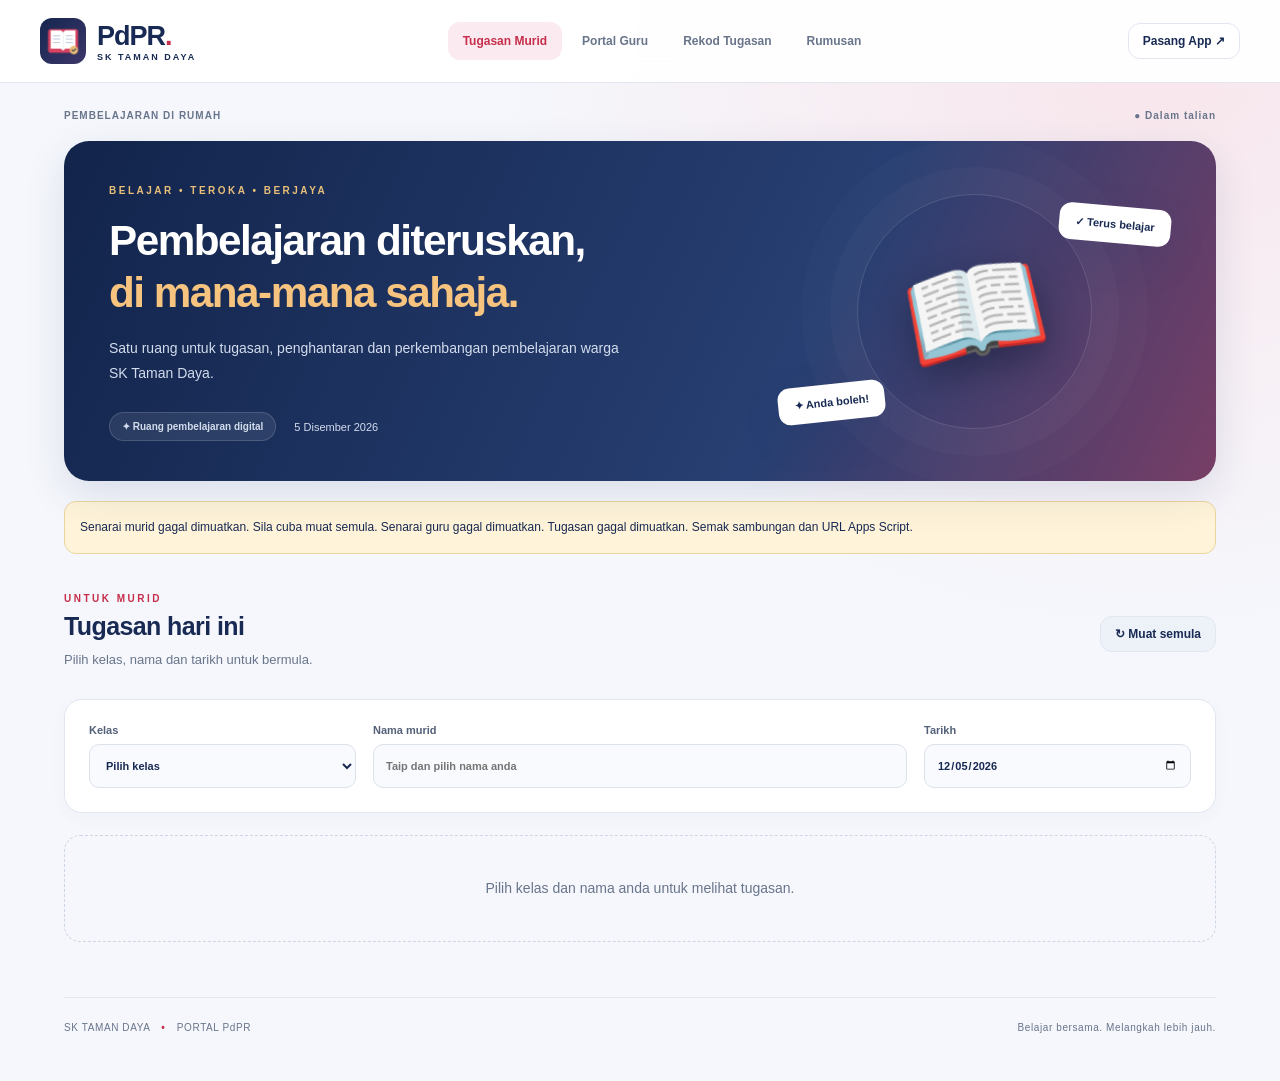
<file: index.html>
<!DOCTYPE html>
<html lang="ms"><head><meta charset="utf-8"><meta name="viewport" content="width=device-width,initial-scale=1"><meta name="theme-color" content="#182a54"><meta name="description" content="Portal tugasan PdPR SK Taman Daya untuk murid dan guru."><link rel="manifest" href="manifest.webmanifest"><link rel="icon" href="icons/icon-192.png"><link rel="apple-touch-icon" href="icons/apple-touch-icon.png"><title>PdPR • SK Taman Daya</title><link rel="stylesheet" href="styles.css"><script defer src="config.js"></script><script defer src="app.js"></script></head>
<body><header><div class="brand"><img src="icons/icon-192.png" width="46" height="46" alt="Ikon buku PdPR"><div><b>PdPR<span class="brand-dot">.</span></b><small>SK TAMAN DAYA</small></div></div><nav aria-label="Menu utama"><button data-tab="murid" class="active">Tugasan Murid</button><button data-tab="guru">Portal Guru</button><button data-tab="rekod">Rekod Tugasan</button><button data-tab="rumusan">Rumusan</button></nav><button id="installBtn" class="light small">Pasang App ↗</button></header>
<main><div class="topline"><span>PEMBELAJARAN DI RUMAH</span><span id="connection" role="status">Memuatkan data…</span></div>
<section class="hero"><div><span class="eyebrow">BELAJAR • TEROKA • BERJAYA</span><h1>Pembelajaran diteruskan,<br><em>di mana-mana sahaja.</em></h1><p>Satu ruang untuk tugasan, penghantaran dan perkembangan pembelajaran warga SK Taman Daya.</p><div class="hero-footer"><span class="pill">✦ Ruang pembelajaran digital</span><span id="todayLabel"></span></div></div><div class="hero-art" aria-hidden="true"><div class="art-ring"></div><div class="book">📖</div><span class="float-tag tag-one">✓ Terus belajar</span><span class="float-tag tag-two">✦ Anda boleh!</span></div></section>
<div id="notice" class="notice" hidden></div>
<section id="murid" class="tab"><div class="section-head"><div><span class="eyebrow red">UNTUK MURID</span><h2>Tugasan hari ini</h2><p>Pilih kelas, nama dan tarikh untuk bermula.</p></div><button class="secondary small refresh">↻ Muat semula</button></div><div class="panel filters"><label>Kelas<select id="studentClass"><option value="">Pilih kelas</option></select></label><label class="grow">Nama murid<input id="studentName" list="studentNames" placeholder="Taip dan pilih nama anda" autocomplete="off"><datalist id="studentNames"></datalist></label><label>Tarikh<input type="date" id="studentDate"></label></div><div id="studentTasks" class="cards"></div></section>
<section id="guru" class="tab" hidden><div class="section-head"><div><span class="eyebrow red">UNTUK GURU</span><h2>Cipta tugasan</h2><p>Kongsikan aktiviti pembelajaran untuk kelas cikgu.</p></div><button class="secondary small logout" hidden>Log keluar</button></div><div class="login-slot"></div><div class="protected" hidden><div class="panel"><form id="taskForm"><input type="hidden" name="id"><div class="form-heading"><h3 id="formTitle">Tugasan baharu</h3><span class="pill pale">✎ Ruang guru</span></div><div class="form-grid"><label>Tarikh<input name="tarikh" type="date" required></label><label>Nama guru<select name="guru" id="teacherSelect" required></select></label><label>Kelas<select name="kelas" id="taskClass" required></select></label><label>Subjek<select name="subjek" id="subjectSelect" required></select></label><label class="full">Tajuk tugasan<input name="tajuk" required maxlength="250" placeholder="Contoh: Mari terokai kitaran air"></label></div><div class="activity-grid"><div class="activity"><span class="number">01</span><h3>Aktiviti utama</h3><label>Arahan tugasan<textarea name="t1Ayat" rows="5" required placeholder="Tuliskan langkah aktiviti untuk murid…"></textarea></label><label>Pautan video<input name="t1Video" type="url" placeholder="https://"></label><label>Pautan kuiz / bahan<input name="t1Kuiz" type="url" placeholder="https://"></label></div><div class="activity"><span class="number">02</span><h3>Aktiviti tambahan <small>(pilihan)</small></h3><label>Arahan tugasan<textarea name="t2Ayat" rows="5"></textarea></label><label>Pautan video<input name="t2Video" type="url" placeholder="https://"></label><label>Pautan kuiz / bahan<input name="t2Kuiz" type="url" placeholder="https://"></label></div></div><div class="actions"><button type="button" id="cancelEdit" class="secondary" hidden>Batal edit</button><button type="submit" id="saveBtn">Simpan tugasan →</button></div></form></div></div></section>
<section id="rekod" class="tab" hidden><div class="section-head"><div><span class="eyebrow red">PENGURUSAN</span><h2>Rekod tugasan</h2><p>Cari, edit atau padam tugasan yang telah disimpan.</p></div><button class="secondary small logout" hidden>Log keluar</button></div><div class="login-slot"></div><div class="protected" hidden><div class="panel filters"><label>Tarikh<input type="date" id="recordDate"></label><label>Kelas<select id="recordClass"></select></label><label>Subjek<select id="recordSubject"></select></label><label>Guru<select id="recordTeacher"></select></label><label class="grow">Carian<input id="recordSearch" placeholder="Cari tajuk / nama guru"></label><button class="secondary small" id="resetRecord">Reset</button></div><p id="recordCount" class="muted"></p><div id="recordTasks" class="cards"></div></div></section>
<section id="rumusan" class="tab" hidden><div class="section-head"><div><span class="eyebrow red">PANTAU PERKEMBANGAN</span><h2>Rumusan pembelajaran</h2><p>Semak tugasan dan penghantaran murid mengikut kelas.</p></div><button class="secondary small logout" hidden>Log keluar</button></div><div class="login-slot"></div><div class="protected" hidden><div class="panel filters"><label>Tarikh<input id="summaryDate" type="date"></label><label>Kelas<select id="summaryClass"></select></label><label>Guru<select id="summaryTeacher"></select></label><label>Subjek<select id="summarySubject"></select></label><button class="secondary small refresh">↻ Muat semula</button></div><div id="stats" class="stats"></div><div class="panel"><h3>Senarai tugasan guru</h3><div id="summaryTasks" class="table-wrap"></div></div><div class="panel"><h3>Rekod penghantaran murid</h3><div id="submissions" class="table-wrap"></div></div></div></section>
<footer><span>SK TAMAN DAYA <b>•</b> PORTAL PdPR</span><span>Belajar bersama. Melangkah lebih jauh.</span></footer></main>
<dialog id="statusDialog"><div class="modal-body"><span class="modal-icon" id="statusIcon">↻</span><h2 id="statusTitle"></h2><p id="statusText" aria-live="polite"></p><button id="statusClose">Baik, faham</button></div></dialog>
<dialog id="deleteDialog"><form method="dialog" class="modal-body"><span class="modal-icon">!</span><h2>Padam tugasan ini?</h2><p id="deleteTitle"></p><p>Rekod penghantaran murid dikekalkan sebagai rujukan. Tugasan ini tidak lagi dipaparkan kepada murid.</p><div class="actions"><button value="cancel" class="secondary">Batal</button><button value="delete" class="danger">Ya, padam</button></div></form></dialog>
<template id="loginTemplate"><form class="panel login"><span class="eyebrow red">AKSES GURU</span><h2>Selamat kembali, cikgu.</h2><p>Log masuk untuk mengurus tugasan dan melihat rumusan.</p><label>Kata laluan<input type="password" required autocomplete="current-password" placeholder="Masukkan kata laluan guru"></label><button type="submit">Log masuk →</button></form></template>
</body></html>
</file>
<file: styles.css>
:root{--navy:#182a54;--red:#c62e4b;--muted:#69758b;--line:#e1e6ef;--bg:#f5f7fc;--shadow:0 14px 40px #243b6420}*{box-sizing:border-box}body{margin:0;color:var(--navy);background:radial-gradient(ellipse at 90% 5%,#f8e6ec 0,transparent 40%),var(--bg);font-family:Inter,"Segoe UI",Arial,sans-serif;font-size:14px}button,input,select,textarea{font:inherit}button{border:0;background:linear-gradient(120deg,#cc3553,#aa203c);color:white;padding:13px 20px;border-radius:12px;cursor:pointer;font-weight:700;transition:transform .2s,box-shadow .2s,background .2s}button:hover:not(:disabled){transform:translateY(-2px);box-shadow:0 7px 20px #bd294d30}button:disabled{cursor:wait;opacity:.55}button:focus-visible,a:focus-visible{outline:3px solid #e0ad46;outline-offset:3px}.secondary{color:var(--navy);background:#edf1f8;border:1px solid var(--line)}.light{background:white;color:var(--navy);border:1px solid var(--line)}.small{padding:10px 14px;font-size:12px}.danger{background:#bb2442}header{background:#ffffffec;backdrop-filter:blur(16px);border-bottom:1px solid var(--line);display:flex;align-items:center;justify-content:space-between;gap:22px;padding:18px max(24px,calc((100vw - 1200px)/2));position:sticky;top:0;z-index:5}.brand{display:flex;align-items:center;gap:11px;flex-shrink:0}.brand b{font-size:27px;letter-spacing:-1px}.brand-dot{color:var(--red)}.brand small{display:block;letter-spacing:2px;font-size:9px;font-weight:800}.brand img{border-radius:12px}nav{display:flex;gap:5px}nav button{font-size:12px;padding:12px 15px;background:transparent;color:var(--muted)}nav button.active{color:var(--red);background:#fbeaf0}main{max-width:1200px;margin:auto;padding:24px}.topline{display:flex;justify-content:space-between;color:var(--muted);font-size:10px;font-weight:700;letter-spacing:1px;margin:3px 0 20px}.hero{border-radius:25px;background:linear-gradient(115deg,#12244b 0,#273f72 64%,#773e66 100%);padding:40px 45px;color:white;display:grid;grid-template-columns:1.7fr 1fr;overflow:hidden;position:relative;box-shadow:var(--shadow)}.eyebrow{font-size:10px;letter-spacing:2.5px;font-weight:800;color:#e7bf79}.red{color:var(--red)}h1{font-size:clamp(26px,3.3vw,43px);letter-spacing:-1.5px;line-height:1.22;margin:18px 0}h1 em{font-style:normal;color:#f6c47f}.hero p{max-width:520px;line-height:1.8;color:#d3dced;margin:0}.hero-footer{display:flex;gap:18px;align-items:center;margin-top:26px;font-size:11px;color:#d3dced}.pill{display:inline-block;border-radius:30px;padding:8px 12px;background:#ffffff16;border:1px solid #ffffff25;font-size:10px;font-weight:700}.hero-art{position:relative;display:grid;place-items:center;min-height:200px}.art-ring{position:absolute;width:235px;height:235px;border:1px solid #ffffff25;border-radius:50%;box-shadow:0 0 0 27px #ffffff06,0 0 0 56px #ffffff04}.book{font-size:115px;transform:rotate(-12deg);filter:drop-shadow(0 14px 20px #07142b77)}.float-tag{position:absolute;background:#fff;color:var(--navy);font-size:11px;font-weight:700;border-radius:12px;padding:12px 16px;box-shadow:var(--shadow)}.tag-one{top:25px;right:0;transform:rotate(5deg)}.tag-two{bottom:20px;left:0;transform:rotate(-6deg)}.section-head{display:flex;justify-content:space-between;align-items:center;margin:35px 0 20px;gap:15px}h2{font-size:25px;letter-spacing:-.6px;margin:7px 0}h3{font-size:17px;margin:0 0 18px}.section-head p,.login p,.muted{color:var(--muted);font-size:13px;line-height:1.7;margin:8px 0}.panel{background:#fff;border:1px solid var(--line);padding:24px;border-radius:18px;box-shadow:0 5px 18px #1b315508;margin-bottom:22px}.filters{display:flex;flex-wrap:wrap;gap:17px;align-items:end}.filters label{flex:1;min-width:135px}.filters .grow{flex:2;min-width:220px}label{display:block;font-size:11px;font-weight:700;color:#536078}input,select,textarea{display:block;width:100%;padding:12px;border:1px solid #dce2ec;border-radius:10px;background:#f9fafe;color:var(--navy);margin-top:8px;outline:none;min-height:44px}input:focus,select:focus,textarea:focus{border-color:var(--red);box-shadow:0 0 0 3px #c62e4b12}textarea{resize:vertical}.cards{display:grid;grid-template-columns:repeat(2,minmax(0,1fr));gap:22px}.card{background:white;border:1px solid var(--line);border-radius:18px;overflow:hidden;transition:transform .22s,box-shadow .22s}.card:hover{transform:translateY(-3px);box-shadow:var(--shadow)}.card-body{padding:25px}.card-top{display:flex;justify-content:space-between;align-items:center;gap:10px;margin-bottom:18px}.badge{display:inline-block;font-size:10px;font-weight:800;border-radius:7px;padding:7px 10px;color:var(--red);background:#fceef2}.done{color:#167464;background:#e6f5ef}.wait{color:#937126;background:#fff4d9}.card h3{font-size:21px;line-height:1.35;margin-bottom:9px;overflow-wrap:anywhere}.meta{font-size:11px;color:var(--muted);line-height:1.8}.task-activity{background:#f7f9fd;border:1px solid #eaf0f7;border-radius:12px;margin-top:17px;padding:17px}.task-activity b{font-size:11px;color:var(--red)}.task-activity p{white-space:pre-wrap;line-height:1.8;font-size:13px;overflow-wrap:anywhere}.links{display:flex;gap:8px;flex-wrap:wrap}.links a{color:var(--navy);text-decoration:none;background:white;border:1px solid var(--line);padding:9px 12px;border-radius:8px;font-size:11px;font-weight:700}.card-bottom{padding:18px 25px;background:#fafbfe;border-top:1px solid var(--line)}.card-bottom label.check{display:flex;align-items:center;gap:8px}.check input{width:17px;min-height:17px;margin:0}.card-bottom input[type=file]{font-size:11px;padding:7px}.card-bottom button{width:100%;margin-top:12px}.record-actions{display:flex;gap:10px;margin-top:20px}.record-actions button{flex:1}.empty{grid-column:1/-1;padding:40px;text-align:center;color:var(--muted);border:1px dashed #cdd6e5;border-radius:16px;line-height:1.8}.login{max-width:440px;margin:30px auto;padding:35px}.login label{margin:24px 0 18px}.login button{width:100%}.form-heading{display:flex;justify-content:space-between;align-items:center;margin-bottom:24px}.pale{background:#fbeaf0;color:var(--red)}.form-grid{display:grid;grid-template-columns:repeat(2,1fr);gap:20px}.full{grid-column:1/-1}.activity-grid{display:grid;grid-template-columns:1fr 1fr;gap:20px;margin:24px 0}.activity{padding:23px;border:1px solid var(--line);border-radius:14px;background:#f9fbff}.activity label{margin-top:15px}.number{color:var(--red);font-size:11px;font-weight:800;letter-spacing:2px}.activity h3{margin-top:9px}.activity small{font-size:11px;color:var(--muted);font-weight:500}.actions{display:flex;justify-content:flex-end;gap:10px;margin-top:22px}.stats{display:grid;grid-template-columns:repeat(4,1fr);gap:16px;margin-bottom:22px}.stat{background:white;border:1px solid var(--line);padding:22px;border-radius:14px}.stat b{font-size:32px;display:block;margin-top:10px;letter-spacing:-1px}.stat span{color:var(--muted);font-size:11px}.stat:first-child{background:linear-gradient(120deg,#1a2b51,#3b5181);color:white}.stat:first-child span{color:#d9e1ef}.table-wrap{overflow:auto}table{width:100%;border-collapse:collapse;font-size:12px;white-space:nowrap}th{text-align:left;color:var(--muted);font-size:10px;letter-spacing:.5px;background:#f8faff}th,td{padding:15px 12px;border-bottom:1px solid var(--line)}td.title{white-space:normal;min-width:190px}table a{color:var(--red)}footer{margin-top:55px;padding:24px 0;border-top:1px solid var(--line);display:flex;justify-content:space-between;font-size:10px;letter-spacing:.6px;color:var(--muted)}footer b{color:var(--red);margin:0 8px}dialog{padding:0;border:1px solid var(--line);border-radius:23px;max-width:440px;width:calc(100% - 32px);box-shadow:0 30px 100px #142a5455;color:var(--navy)}dialog::backdrop{background:#0d193c99;backdrop-filter:blur(5px)}.modal-body{padding:32px;text-align:center}.modal-body p{line-height:1.8;color:var(--muted);overflow-wrap:anywhere}.modal-icon{display:grid;place-items:center;background:#fcebf0;color:var(--red);border-radius:50%;width:58px;height:58px;margin:0 auto 20px;font-size:25px}.notice{background:#fff4d9;border:1px solid #ead59c;border-radius:12px;padding:15px;margin-top:20px;font-size:12px;line-height:1.7}[hidden]{display:none!important}@media(max-width:800px){header{flex-wrap:wrap;padding:14px 20px;gap:12px}nav{order:3;width:100%;overflow:auto}nav button{white-space:nowrap;flex:1;padding:10px;font-size:11px}.hero{padding:30px;grid-template-columns:1fr}.hero-art{display:none}.stats{grid-template-columns:1fr 1fr}}@media(max-width:550px){main{padding:18px}.topline{font-size:8px;letter-spacing:.5px}.hero{padding:26px 23px;border-radius:20px}h1{font-size:30px}.hero-footer{flex-direction:column;align-items:start;gap:12px}.cards,.activity-grid,.form-grid{grid-template-columns:1fr}.panel{padding:19px}.filters label,.filters .grow{min-width:100%;flex:1}.section-head h2{font-size:23px}.section-head{align-items:start}.section-head .small{max-width:110px}footer{gap:18px;flex-direction:column}.stat{padding:18px}.activity{padding:17px}}@media(prefers-reduced-motion:reduce){*{transition:none!important;scroll-behavior:auto!important}}
</file>
